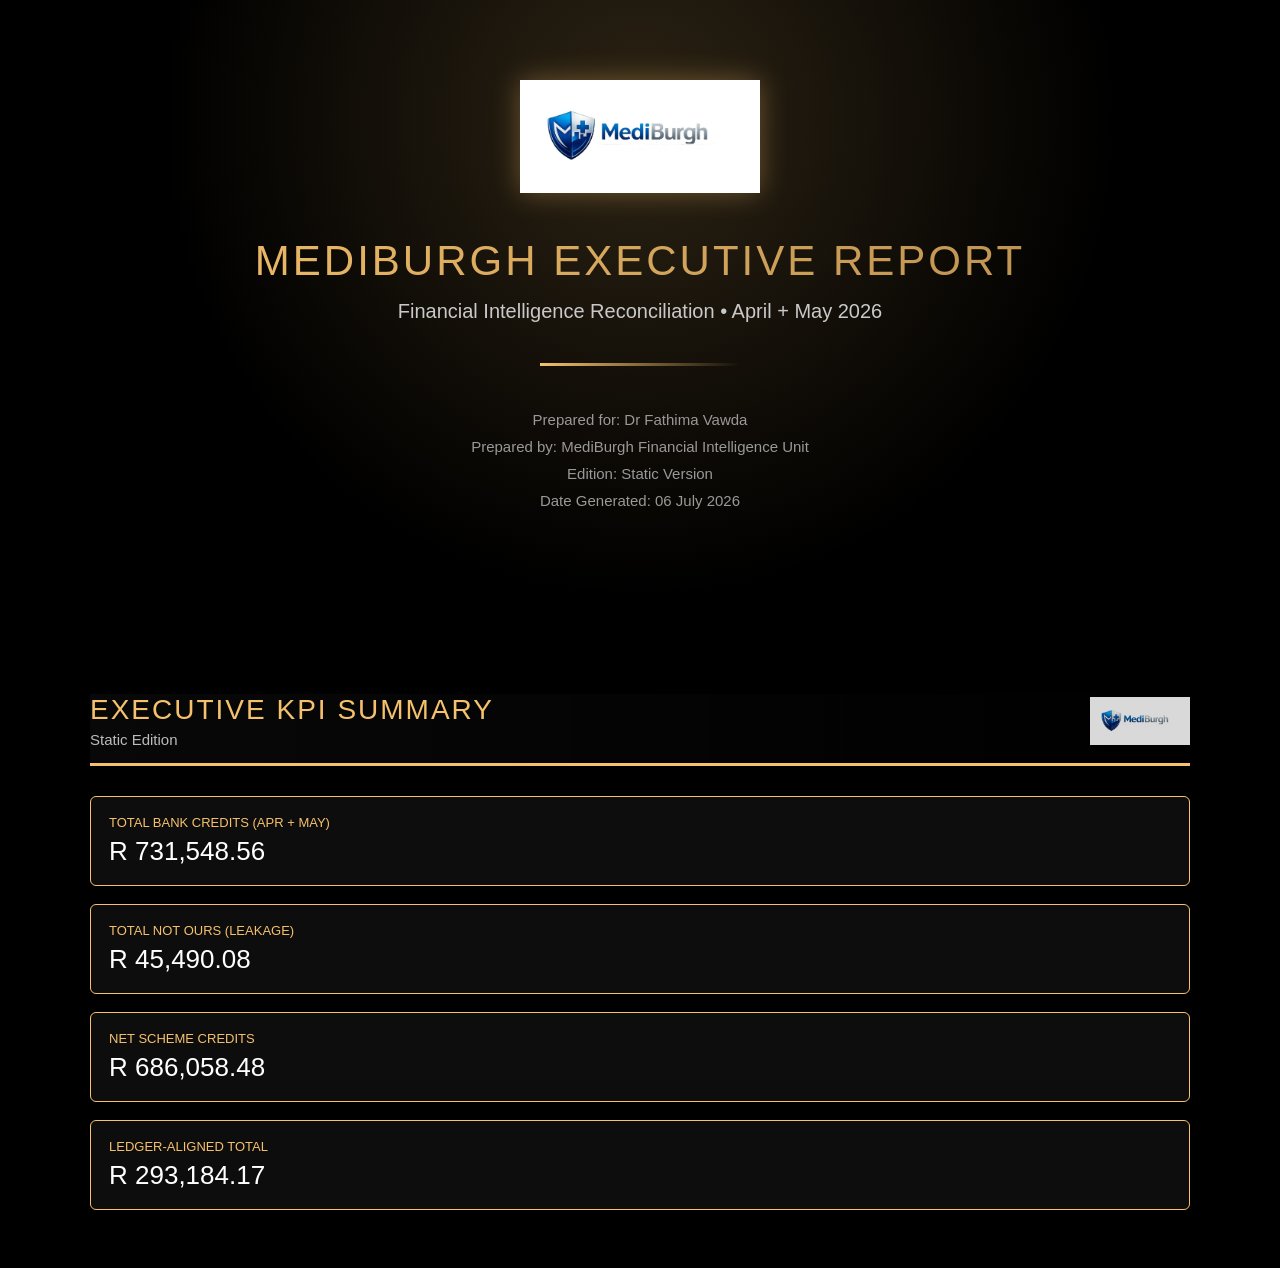
<file: versions/pdf-static/index.html>
<!doctype html>
<html lang="en">
  <head>
    <meta charset="UTF-8" />
    <title>MediBurgh • Executive Report • Static Version</title>

    <style>
      body {
        margin: 0;
        padding: 0;
        background: #000;
        color: #e6e6e6;
        font-family: "Segoe UI", Arial, sans-serif;
      }

      .container {
        max-width: 1100px;
        margin: auto;
        padding: 40px 20px;
      }

      .cover {
        text-align: center;
        padding: 80px 20px;
        background: radial-gradient(
          circle at 50% 20%,
          rgba(245, 193, 108, 0.18),
          transparent 60%
        );
      }

      .cover-logo {
        width: 240px;
        object-fit: contain;
        filter: drop-shadow(0px 0px 14px rgba(245, 193, 108, 0.35));
        margin-bottom: 20px;
      }

      .title {
        font-size: 42px;
        margin-top: 20px;
        text-transform: uppercase;
        letter-spacing: 3px;
        background: linear-gradient(to right, #f5c16c, #b38a4c);
        -webkit-background-clip: text;
        color: transparent;
      }

      .subtitle {
        font-size: 20px;
        color: #c9c9c9;
        margin-top: 15px;
      }

      .divider {
        width: 200px;
        height: 3px;
        background: linear-gradient(to right, #f5c16c, transparent);
        margin: 40px auto;
      }

      .meta {
        font-size: 15px;
        color: #999;
        line-height: 1.8;
      }

      .section-header {
        border-bottom: 3px solid #f5c16c;
        padding-bottom: 15px;
        margin-top: 60px;
        margin-bottom: 30px;
        display: flex;
        align-items: center;
        justify-content: space-between;
        background: linear-gradient(
          to right,
          rgba(255, 255, 255, 0.03),
          transparent
        );
      }

      .brand-logo {
        width: 100px;
        object-fit: contain;
        opacity: 0.85;
      }

      .section-title {
        font-size: 28px;
        color: #f5c16c;
        text-transform: uppercase;
        letter-spacing: 2px;
      }

      .section-sub {
        font-size: 15px;
        color: #bbb;
        margin-top: 5px;
      }

      .kpi-card {
        border: 1px solid #f5c16c;
        padding: 18px;
        margin-bottom: 18px;
        background: #0d0d0d;
        border-radius: 6px;
      }

      .kpi-title {
        font-size: 13px;
        color: #f5c16c;
        text-transform: uppercase;
      }

      .kpi-value {
        font-size: 26px;
        margin-top: 6px;
        color: #fff;
      }

      .kpi-sub {
        font-size: 12px;
        color: #999;
      }
    </style>
  </head>

  <body>
    <div class="cover">
      <img src="../../assets/logos/metallic-logo.jpg" class="cover-logo" />
      <div class="title">MediBurgh Executive Report</div>
      <div class="subtitle">
        Financial Intelligence Reconciliation • April + May 2026
      </div>
      <div class="divider"></div>
      <div class="meta">
        Prepared for: Dr Fathima Vawda<br />
        Prepared by: MediBurgh Financial Intelligence Unit<br />
        Edition: Static Version<br />
        Date Generated: 06 July 2026
      </div>
    </div>

    <div class="container">
      <div class="section-header">
        <div>
          <div class="section-title">Executive KPI Summary</div>
          <div class="section-sub">Static Edition</div>
        </div>
        <img src="../../assets/logos/metallic-logo.jpg" class="brand-logo" />
      </div>

      <div class="kpi-card">
        <div class="kpi-title">Total Bank Credits (Apr + May)</div>
        <div class="kpi-value">R 731,548.56</div>
      </div>

      <div class="kpi-card">
        <div class="kpi-title">Total NOT OURS (Leakage)</div>
        <div class="kpi-value">R 45,490.08</div>
      </div>

      <div class="kpi-card">
        <div class="kpi-title">Net Scheme Credits</div>
        <div class="kpi-value">R 686,058.48</div>
      </div>

      <div class="kpi-card">
        <div class="kpi-title">Ledger-Aligned Total</div>
        <div class="kpi-value">R 293,184.17</div>
      </div>
    </div>
  </body>
</html>
</file>
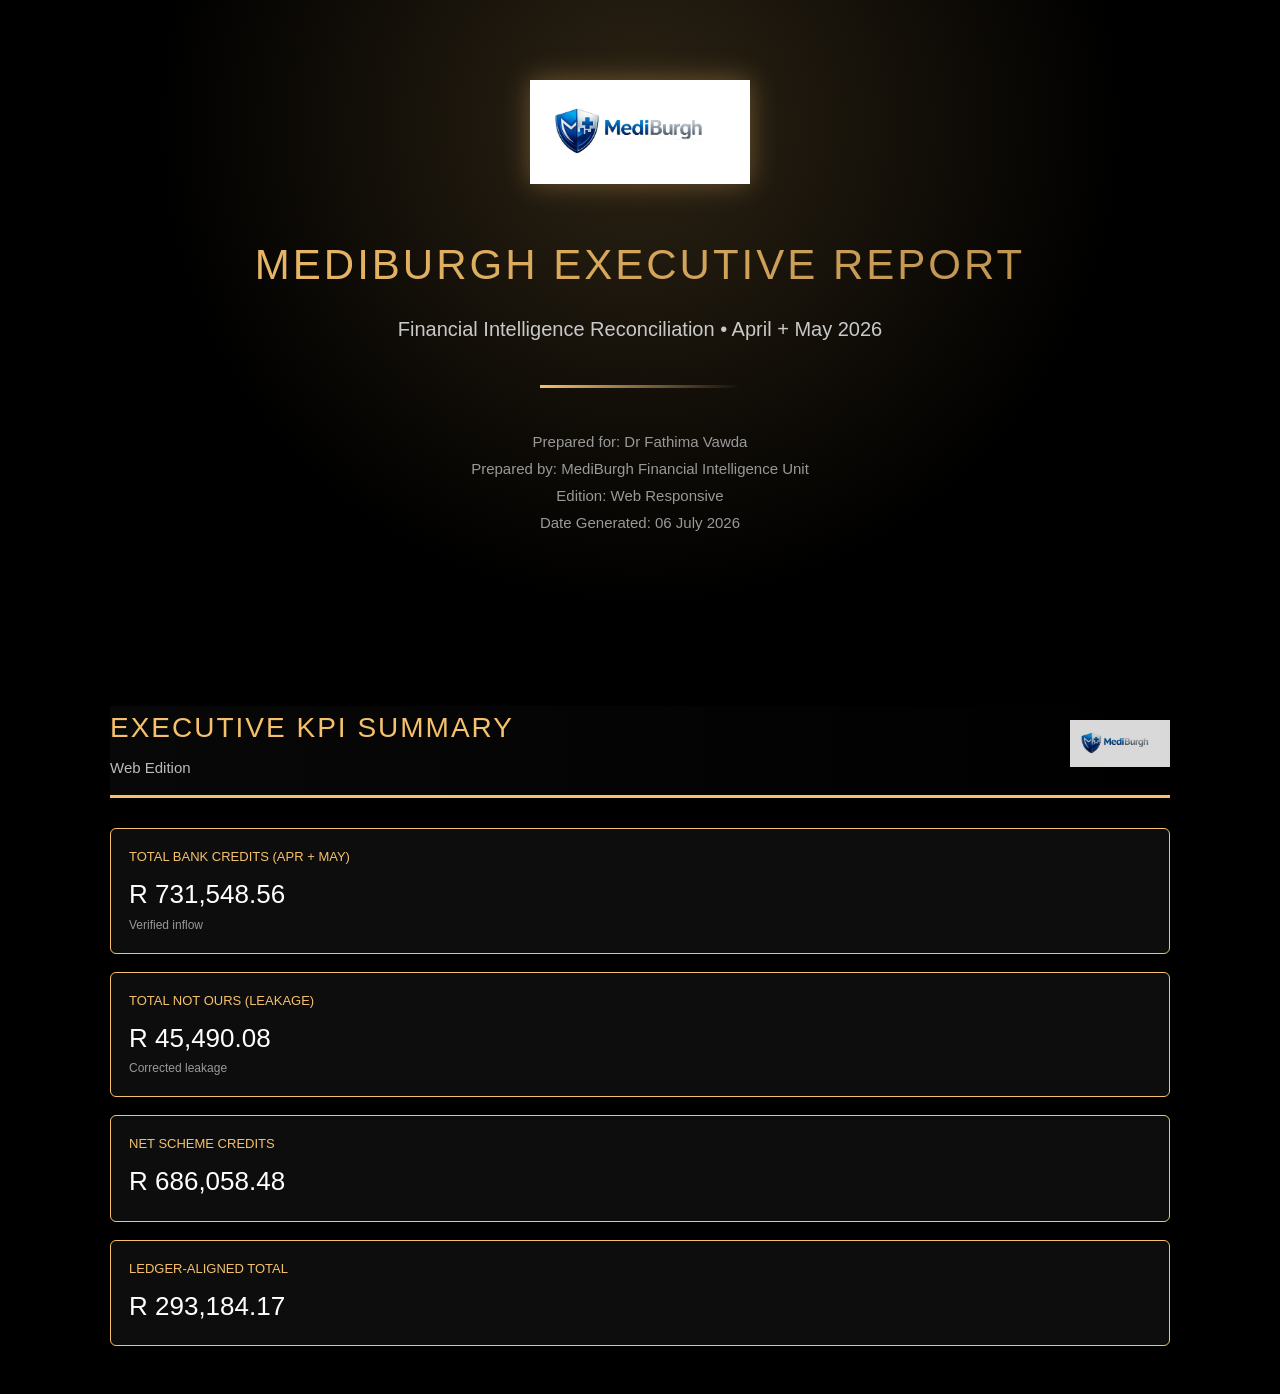
<file: versions/web-responsive/index.html>
<!doctype html>
<html lang="en">
  <head>
    <meta charset="UTF-8" />
    <title>MediBurgh • Executive Report • Web Responsive</title>

    <style>
      * {
        box-sizing: border-box;
      }

      body {
        margin: 0;
        padding: 0;
        background: #000;
        color: #e6e6e6;
        font-family: "Segoe UI", Arial, sans-serif;
        line-height: 1.6;
      }

      /* Fade-in animation */
      .fade {
        animation: fadein 1.2s ease;
      }

      @keyframes fadein {
        from {
          opacity: 0;
          transform: translateY(20px);
        }
        to {
          opacity: 1;
          transform: translateY(0);
        }
      }

      /* Responsive container */
      .container {
        max-width: 1100px;
        margin: auto;
        padding: 30px 20px;
      }

      /* Cover */
      .cover {
        text-align: center;
        padding: 80px 20px;
        background: radial-gradient(
          circle at 50% 20%,
          rgba(245, 193, 108, 0.18),
          transparent 60%
        );
      }

      .cover-logo {
        width: 220px;
        max-width: 40vw;
        object-fit: contain;
        filter: drop-shadow(0px 0px 14px rgba(245, 193, 108, 0.35));
      }

      .title {
        font-size: 42px;
        margin-top: 40px;
        text-transform: uppercase;
        letter-spacing: 3px;
        background: linear-gradient(to right, #f5c16c, #b38a4c);
        -webkit-background-clip: text;
        color: transparent;
      }

      .subtitle {
        font-size: 20px;
        color: #c9c9c9;
        margin-top: 15px;
      }

      .divider {
        width: 200px;
        height: 3px;
        background: linear-gradient(to right, #f5c16c, transparent);
        margin: 40px auto;
      }

      .meta {
        font-size: 15px;
        color: #999;
        line-height: 1.8;
      }

      /* Section header */
      .section-header {
        border-bottom: 3px solid #f5c16c;
        padding-bottom: 15px;
        margin-top: 60px;
        margin-bottom: 30px;
        display: flex;
        align-items: center;
        justify-content: space-between;
        background: linear-gradient(
          to right,
          rgba(255, 255, 255, 0.03),
          transparent
        );
      }

      .brand-logo {
        width: 100px;
        max-width: 20vw;
        object-fit: contain;
        opacity: 0.85;
      }

      .section-title {
        font-size: 28px;
        color: #f5c16c;
        text-transform: uppercase;
        letter-spacing: 2px;
      }

      .section-sub {
        font-size: 15px;
        color: #bbb;
        margin-top: 5px;
      }

      /* KPI cards */
      .kpi-card {
        border: 1px solid #f5c16c;
        padding: 18px;
        margin-bottom: 18px;
        background: #0d0d0d;
        border-radius: 6px;
      }

      .kpi-title {
        font-size: 13px;
        color: #f5c16c;
        text-transform: uppercase;
      }

      .kpi-value {
        font-size: 26px;
        margin-top: 6px;
        color: #fff;
      }

      .kpi-sub {
        font-size: 12px;
        color: #999;
      }

      /* Tables */
      table {
        width: 100%;
        border-collapse: collapse;
        margin-top: 20px;
        background: #0d0d0d;
      }

      table th,
      table td {
        border: 1px solid #333;
        padding: 10px;
        font-size: 14px;
      }

      table th {
        background: #1a1a1a;
        color: #f5c16c;
        text-transform: uppercase;
      }

      table tr:nth-child(even) {
        background: #111;
      }

      /* Mobile scaling */
      @media (max-width: 600px) {
        .cover-logo {
          width: 160px;
        }
        .brand-logo {
          width: 70px;
        }
        .title {
          font-size: 32px;
        }
      }
    </style>
  </head>

  <body>
    <div class="cover fade">
      <img src="../../assets/logos/metallic-logo.jpg" class="cover-logo" />
      <div class="title">MediBurgh Executive Report</div>
      <div class="subtitle">
        Financial Intelligence Reconciliation • April + May 2026
      </div>
      <div class="divider"></div>
      <div class="meta">
        Prepared for: Dr Fathima Vawda<br />
        Prepared by: MediBurgh Financial Intelligence Unit<br />
        Edition: Web Responsive<br />
        Date Generated: 06 July 2026
      </div>
    </div>

    <div class="container fade">
      <div class="section-header">
        <div>
          <div class="section-title">Executive KPI Summary</div>
          <div class="section-sub">Web Edition</div>
        </div>
        <img src="../../assets/logos/metallic-logo.jpg" class="brand-logo" />
      </div>

      <div class="kpi-card">
        <div class="kpi-title">Total Bank Credits (Apr + May)</div>
        <div class="kpi-value">R 731,548.56</div>
        <div class="kpi-sub">Verified inflow</div>
      </div>

      <div class="kpi-card">
        <div class="kpi-title">Total NOT OURS (Leakage)</div>
        <div class="kpi-value">R 45,490.08</div>
        <div class="kpi-sub">Corrected leakage</div>
      </div>

      <div class="kpi-card">
        <div class="kpi-title">Net Scheme Credits</div>
        <div class="kpi-value">R 686,058.48</div>
      </div>

      <div class="kpi-card">
        <div class="kpi-title">Ledger-Aligned Total</div>
        <div class="kpi-value">R 293,184.17</div>
      </div>
    </div>
  </body>
</html>
</file>
